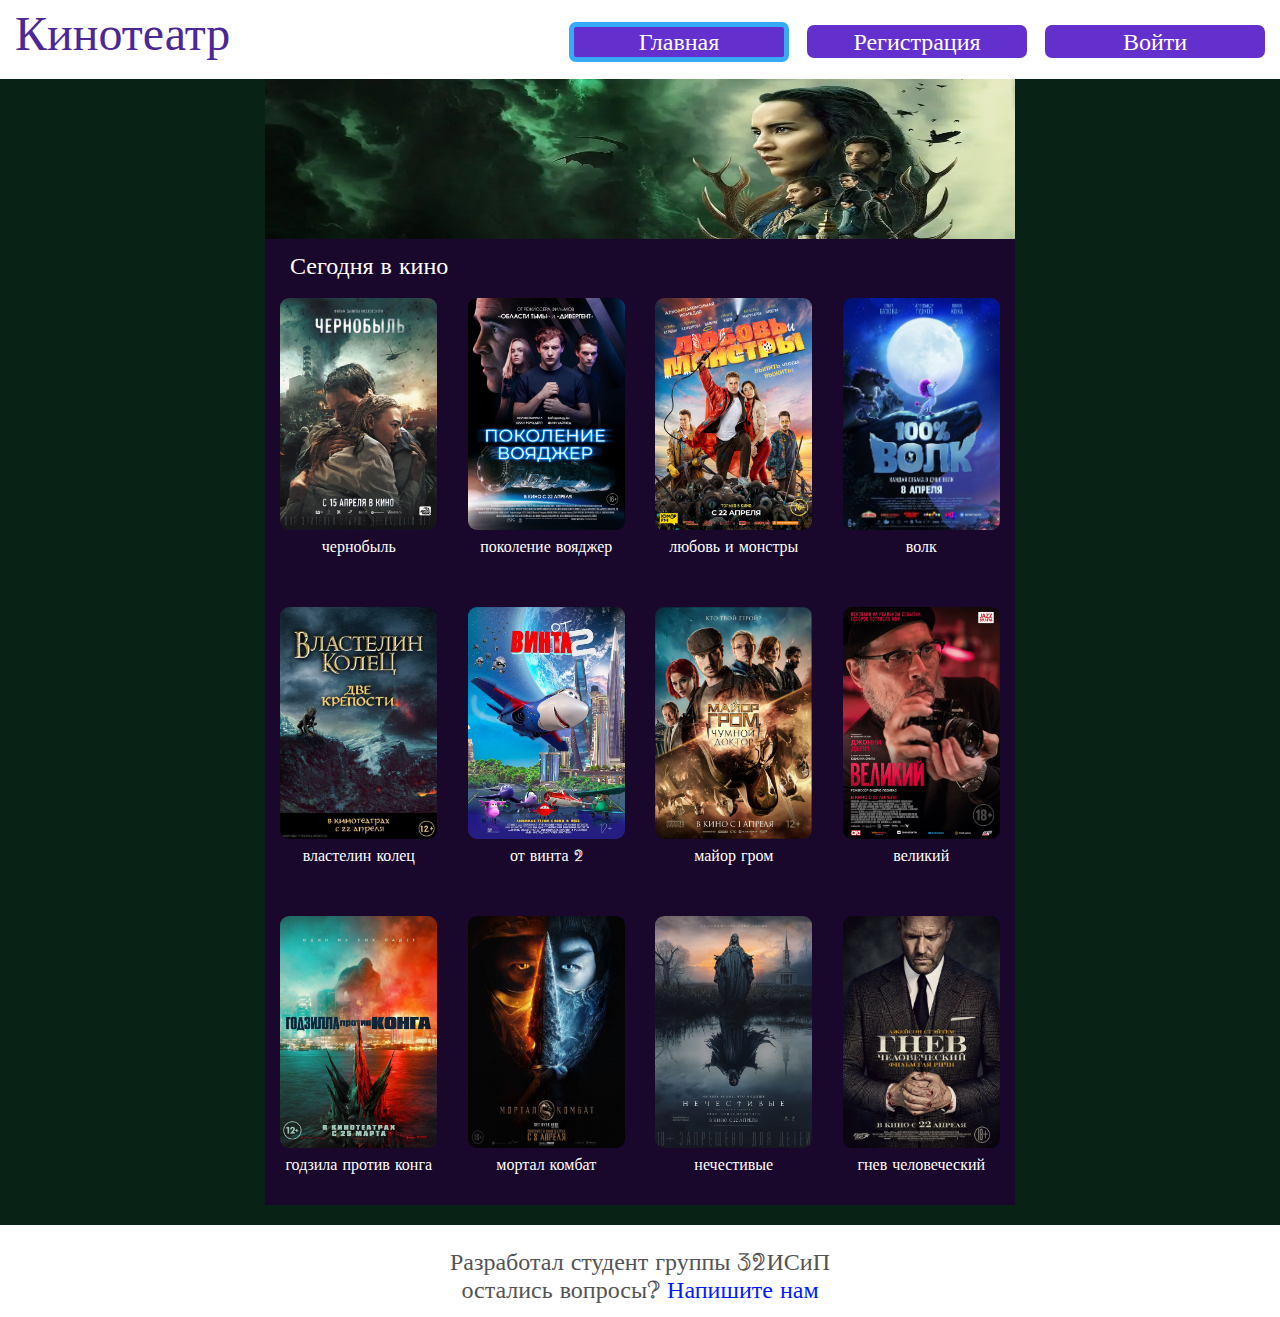
<file: index.html>
<!DOCTYPE html>
<html lang="en">
  <head>
    <meta charset="UTF-8" />
    <meta http-equiv="X-UA-Compatible" content="IE=edge" />
    <meta name="viewport" content="width=device-width, initial-scale=1.0" />
    <title>Document</title>
    <link rel="stylesheet" href="style.css" />
    <link rel="preconnect" href="https://fonts.gstatic.com" />
    <link
      href="https://fonts.googleapis.com/css2?family=Ribeye+Marrow&display=swap"
      rel="stylesheet"
    />
  </head>
  <body>
    <header class="header">
      <div class="header__container">
        <div class="header__title">Кинотеатр</div>
        <div class="menu-burger__header">
          <span></span>
        </div>
        <div class="header__nav">
          <div class="header__link active">
            <a href="index.html">Главная</a>
          </div>
          <div class="header__link"><a href="reg.html">Регистрация</a></div>
          <div class="header__link"><a href="log.html">Войти</a></div>
        </div>
      </div>
    </header>

    <section class="main">
      <div class="container">
        <div class="main__img">
          <img src="./img/995775776298.jpg.webp" alt="" />
        </div>
        <div class="main__content">
          <div class="main__title">Сегодня в кино</div>
          <div class="main__films_inner">
            <div class="main__film_item">
              <img src="./img/1.jpg" alt="" class="main__film-img" />
              <div class="main__film_title">чернобыль</div>
            </div>
            <div class="main__film_item">
              <img src="./img/2.jpg" alt="" class="main__film-img" />
              <div class="main__film_title">поколение вояджер</div>
            </div>
            <div class="main__film_item">
              <img src="./img/3.jpg" alt="" class="main__film-img" />
              <div class="main__film_title">любовь и монстры</div>
            </div>
            <div class="main__film_item">
              <img src="./img/4.jpg" alt="" class="main__film-img" />
              <div class="main__film_title">волк</div>
            </div>
            <div class="main__film_item">
              <img src="./img/5.jpg" alt="" class="main__film-img" />
              <div class="main__film_title">властелин колец</div>
            </div>
            <div class="main__film_item">
              <img src="./img/6.jpg" alt="" class="main__film-img" />
              <div class="main__film_title">от винта 2</div>
            </div>
            <div class="main__film_item">
              <img src="./img/7.jpg" alt="" class="main__film-img" />
              <div class="main__film_title">майор гром</div>
            </div>
            <div class="main__film_item">
              <img src="./img/8.jpg" alt="" class="main__film-img" />
              <div class="main__film_title">великий</div>
            </div>
            <div class="main__film_item">
              <img src="./img/9.jpg" alt="" class="main__film-img" />
              <div class="main__film_title">годзила против конга</div>
            </div>
            <div class="main__film_item">
              <img src="./img/10.jpg" alt="" class="main__film-img" />
              <div class="main__film_title">мортал комбат</div>
            </div>
            <div class="main__film_item">
              <img src="./img/11.jpg" alt="" class="main__film-img" />
              <div class="main__film_title">нечестивые</div>
            </div>
            <div class="main__film_item">
              <img src="./img/12.jpg" alt="" class="main__film-img" />
              <div class="main__film_title">гнев человеческий</div>
            </div>
          </div>
        </div>
      </div>
    </section>

    <footer class="footer">
      Разработал студент группы 32ИСиП <br />
      остались вопросы? <a href="ask.html">Напишите нам</a>
    </footer>

    <script src="script.js"></script>
  </body>
</html>
</file>
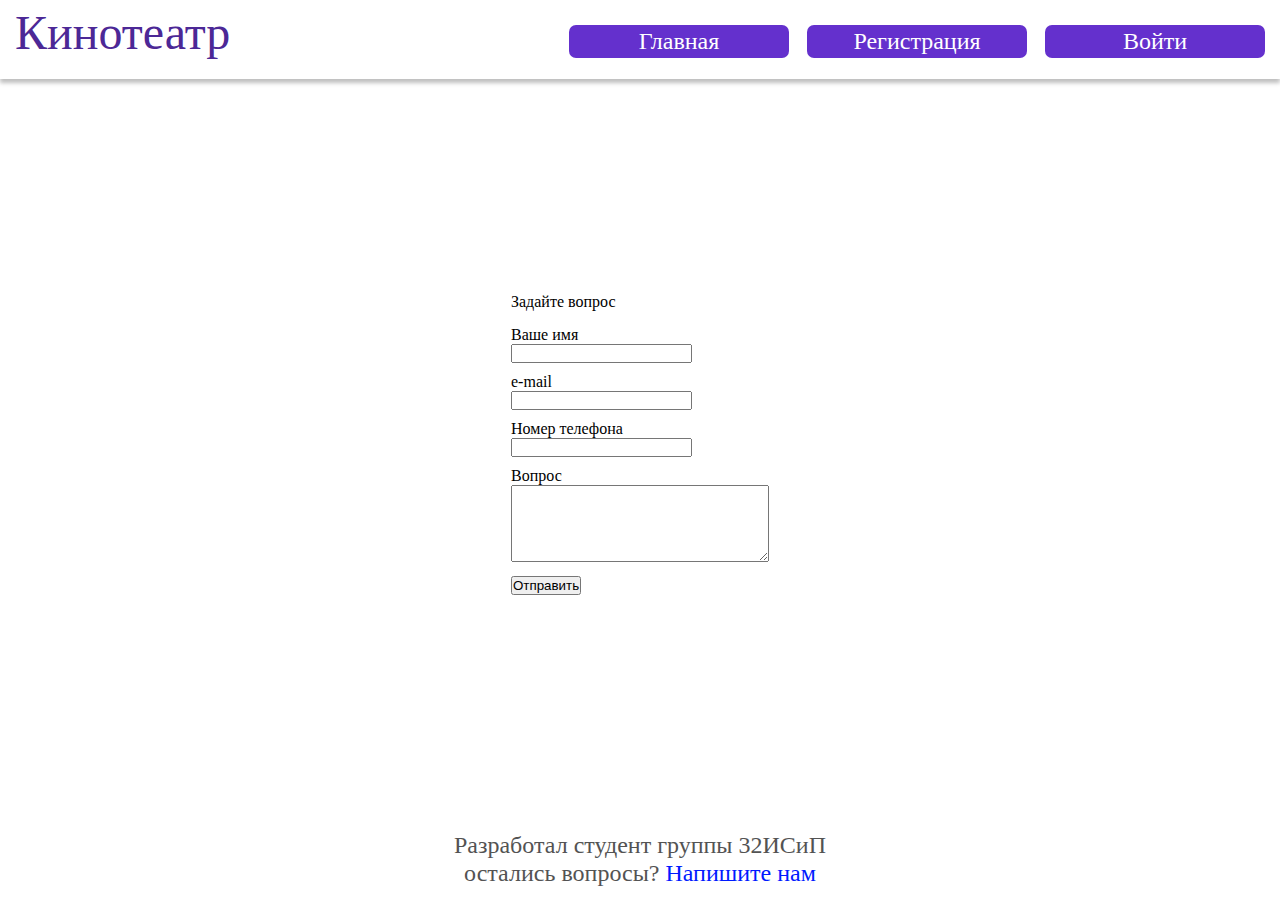
<file: ask.html>
<!DOCTYPE html>
<html lang="en">
  <head>
    <meta charset="UTF-8" />
    <meta http-equiv="X-UA-Compatible" content="IE=edge" />
    <meta name="viewport" content="width=device-width, initial-scale=1.0" />
    <title>Document</title>

    <link rel="stylesheet" href="style.css" />
  </head>
  <body>
    <div class="body__wrap">
      <header class="header">
        <div class="header__container">
          <div class="header__title">Кинотеатр</div>
          <div class="menu-burger__header">
            <span></span>
          </div>
          <div class="header__nav">
            <div class="header__link">
              <a href="index.html">Главная</a>
            </div>
            <div class="header__link"><a href="reg.html">Регистрация</a></div>
            <div class="header__link"><a href="log.html">Войти</a></div>
          </div>
        </div>
      </header>

      <section class="section__form">
        <form action="">
          <p class="ask__title">Задайте вопрос</p>

          <div class="ask__name">
            <p>Ваше имя</p>
            <input type="text" name="" id="" />
          </div>
          <div class="ask__email">
            <p>e-mail</p>
            <input type="email" name="" id="" />
          </div>
          <div class="ask__telephone">
            <p>Номер телефона</p>
            <input type="text" name="" id="" />
          </div>
          <div class="ask__question">
            <p>Вопрос</p>
            <textarea name="" id="" cols="30" rows="5"></textarea>
          </div>
          <button type="submit" class="ask__submit">Отправить</button>
        </form>
      </section>

      <footer class="footer">
        Разработал студент группы 32ИСиП <br />
        остались вопросы? <a href="ask.html">Напишите нам</a>
      </footer>
    </div>

    <script src="script.js"></script>
  </body>
</html>
</file>
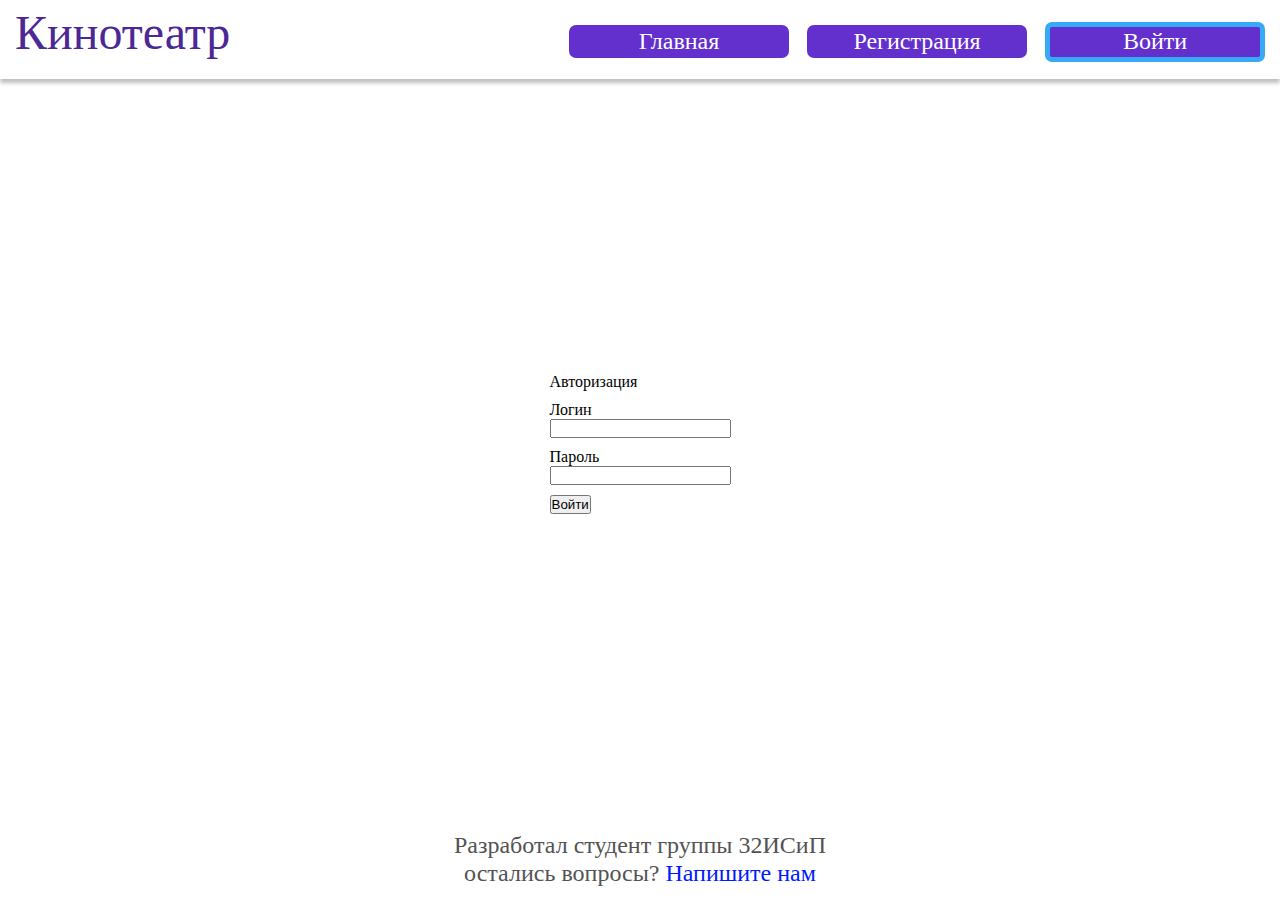
<file: log.html>
<!DOCTYPE html>
<html lang="en">
  <head>
    <meta charset="UTF-8" />
    <meta http-equiv="X-UA-Compatible" content="IE=edge" />
    <meta name="viewport" content="width=device-width, initial-scale=1.0" />
    <title>Document</title>
    <link rel="stylesheet" href="style.css" />
  </head>
  <body>
    <div class="body__wrap">
      <header class="header">
        <div class="header__container">
          <div class="header__title">Кинотеатр</div>
          <div class="menu-burger__header">
            <span></span>
          </div>
          <div class="header__nav">
            <div class="header__link">
              <a href="index.html">Главная</a>
            </div>
            <div class="header__link">
              <a href="reg.html">Регистрация</a>
            </div>
            <div class="header__link active"><a href="log.html">Войти</a></div>
          </div>
        </div>
      </header>
      <section class="section__form">
        <form action="">
          <p class="log__title">Авторизация</p>

          <div class="log__login">
            <p>Логин</p>
            <input type="text" name="" id="" />
          </div>
          <div class="log__password">
            <p>Пароль</p>
            <input type="password" name="" id="" />
          </div>

          <button type="submit" class="ask__submit">Войти</button>
        </form>
      </section>
      <footer class="footer">
        Разработал студент группы 32ИСиП <br />
        остались вопросы? <a href="ask.html">Напишите нам</a>
      </footer>
    </div>
    <script src="script.js"></script>
  </body>
</html>
</file>
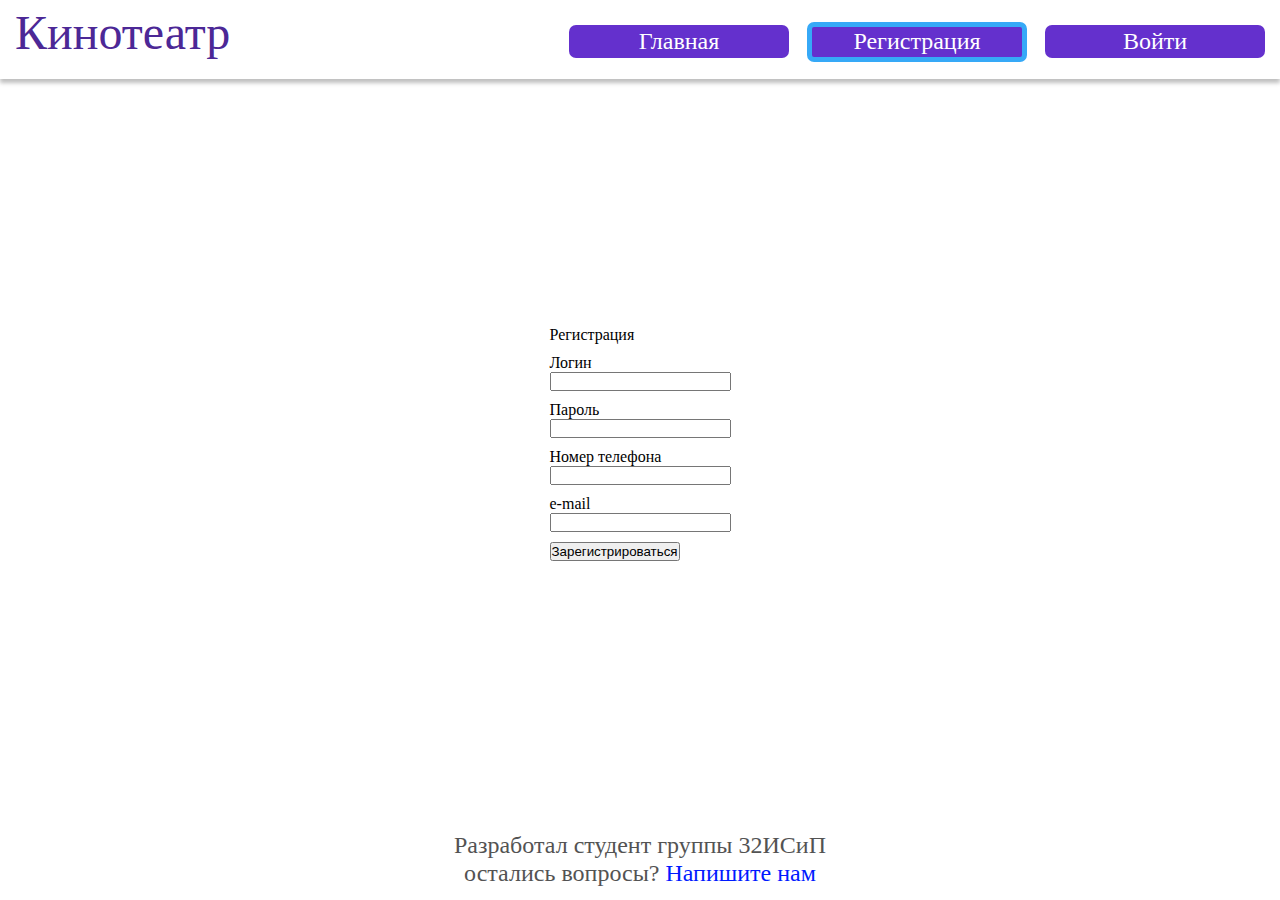
<file: reg.html>
<!DOCTYPE html>
<html lang="en">
  <head>
    <meta charset="UTF-8" />
    <meta http-equiv="X-UA-Compatible" content="IE=edge" />
    <meta name="viewport" content="width=device-width, initial-scale=1.0" />
    <title>Document</title>
    <link rel="stylesheet" href="style.css" />
  </head>
  <body>
    <div class="body__wrap">
      <header class="header">
        <div class="header__container">
          <div class="header__title">Кинотеатр</div>
          <div class="menu-burger__header">
            <span></span>
          </div>
          <div class="header__nav">
            <div class="header__link">
              <a href="index.html">Главная</a>
            </div>
            <div class="header__link active">
              <a href="reg.html">Регистрация</a>
            </div>
            <div class="header__link"><a href="log.html">Войти</a></div>
          </div>
        </div>
      </header>
      <section class="section__form">
        <form action="">
          <p class="log__title">Регистрация</p>

          <div class="log__name">
            <p>Логин</p>
            <input type="text" name="" id="" />
          </div>
          <div class="log__password">
            <p>Пароль</p>
            <input type="password" name="" id="" />
          </div>
          <div class="log__telephone">
            <p>Номер телефона</p>
            <input type="text" name="" id="" />
          </div>
          <div class="log__email">
            <p>e-mail</p>
            <input type="email" name="" id="" />
          </div>
          <button type="submit" class="log__submit">Зарегистрироваться</button>
        </form>
      </section>
      <footer class="footer">
        Разработал студент группы 32ИСиП <br />
        остались вопросы? <a href="ask.html">Напишите нам</a>
      </footer>
    </div>
    <script src="script.js"></script>
  </body>
</html>
</file>
<file: style.css>
* {
  margin: 0;
  padding: 0;
  box-sizing: border-box;
}

body {
  font-family: 'Ribeye Marrow', cursive;
}
.header {
  color: white;
  box-shadow: 0px 4px 4px rgba(0, 0, 0, 0.25);
}
.header__container {
  max-width: 1330px;
  padding: 0 15px;
  width: 100%;
  margin: 0 auto;
  display: flex;
  justify-content: space-between;
  padding-bottom: 13px;
  align-items: baseline;
}
.header__title {
  font-size: 48px;
  line-height: 66px;
  color: #4c2896;
}
.header__nav {
  display: flex;
  align-items: baseline;
}
.header__link {
  background: #6430cd;
  border-radius: 7px;
  width: 220px;
  max-height: 40px;
  height: 100%;
  display: flex;
  justify-content: center;
  align-items: center;
  text-align: center;
}

.menu-burger__header {
  display: none;
}

.header__link + .header__link {
  margin-left: 18px;
}

.header__link.active {
  border: 5px solid #36a9f7;
}

.header__link a {
  color: inherit;
  text-decoration: none;
  font-size: 24px;
  line-height: 33px;
  width: 100%;
  height: 100%;
}
.main {
  background: #082215;
  color: white;
  padding-bottom: 20px;
}
.container {
  max-width: 750px;
  margin: 0 auto;
  width: 100%;
}
.main__img {
  max-height: 160px;
  margin-bottom: -6px;
}
.main__img img {
  width: 100%;
  max-height: 160px;
  max-width: 750px;
}
.main__content {
  background: #19072c;
  text-align: center;
  padding-bottom: 30px;
}
.main__title {
  font-size: 24px;
  line-height: 33px;
  color: #ffffff;
  text-align: left;
  padding: 16px 0 16px 25px;
}
.main__films_inner {
  display: grid;
  grid-template-columns: 1fr 1fr 1fr 1fr;
}
.main__film_item {
  margin-top: 50px;
}

.main__film_item:nth-child(-n + 4) {
  margin-top: 0;
}

.main__film-img {
  width: 100%;
  max-width: 157px;
  height: 232px;
  border-radius: 9px;
}
.main__film_title {
  text-align: center;
}
.footer {
  text-align: center;
  font-size: 24px;
  line-height: 28px;

  color: #535353;
  padding-top: 23px;
  padding-bottom: 13px;
}
footer a {
  color: #001aff;
  text-decoration: none;
}

/* ASK */

.body__wrap {
  min-height: 100vh;
  overflow: hidden;
  display: flex;
  flex-direction: column;
  justify-content: space-between;
  flex-grow: 1;
}

.section__form {
  margin: 0 auto;
}

.ask__title {
  margin-bottom: 15px;
}

form div{
  margin-top: 10px;
}

form button{
  margin-top: 10px;
}

@media (max-width: 1200px) {
  .header__title {
    font-size: 38px;
    line-height: 50px;
  }
  .header__link {
    max-height: 35px;
  }
}

@media (max-width: 950px) {
  .header__link {
    width: 180px;
  }
}

@media (max-width: 900px) {
  .footer {
    font-size: 18px;
    line-height: 24px;
  }
  .header__link {
    height: 35px;
    width: 150px;
  }
  .header__link.active {
    border: 4px solid #36a9f7;
  }
  .header__link a {
    font-size: 18px;
    line-height: 24px;
  }
  .header__link + .header__link {
    margin-left: 10px;
  }
}

@media (max-width: 800px) {
}

@media (max-width: 767px) {
  .menu-burger__header {
    display: block;
    position: relative;
    width: 40px;
    height: 35px;
    display: block;
    margin-left: 10px;
  }
  .menu-burger__header span,
  .menu-burger__header:after,
  .menu-burger__header:before {
    height: 3px;
    width: 100%;
    position: absolute;
    background: #6430cd;

    margin: 0 auto;
  }
  .menu-burger__header span {
    top: 21px;
  }
  .menu-burger__header:after,
  .menu-burger__header:before {
    content: '';
  }
  .menu-burger__header:after {
    bottom: 2px;
  }
  .menu-burger__header:before {
    top: 12px;
  }
  .header__nav {
    flex-direction: column;
    justify-content: center;
    position: absolute;
    align-items: center;
    top: 60px;
    left: -100%;
    background: #6430cd;
    box-shadow: #ccc;
    width: 100%;
    box-shadow: 0 4px 2px -2px rgba(36, 36, 36, 0.17);
    transition: all 0.3s ease;
  }
  .header__nav.open-menu {
    left: 0;
  }
  .header__link + .header__link {
    margin-left: 0px;
  }
  .header__link.active {
    color: #36a9f7;
    border: none;
  }
  .menu-burger__header.open-menu span {
    opacity: 0;
    transition: 0.5s;
  }
  .menu-burger__header.open-menu:before {
    transform: rotate(38deg);
    top: 16px;
    transition: 0.4s;
  }
  .menu-burger__header.open-menu:after {
    transform: rotate(-38deg);
    bottom: 16px;
    transition: 0.4s;
  }
}

@media (max-width: 700px) {
  .main__films_inner {
    grid-template-columns: 1fr 1fr 1fr;
  }
  .main__film_item:nth-child(4) {
    margin-top: 50px;
  }
  .footer {
    font-size: 18px;
    line-height: 24px;
  }
}

@media (max-width: 600px) {
  .footer {
    font-size: 16px;
    line-height: 20px;
  }
}

@media (max-width: 530px) {
  .main__films_inner {
    grid-template-columns: 1fr 1fr;
  }
  .main__title {
    text-align: center;
    padding: 0;
    padding: 15px 0;
  }
  .main__film_item:nth-child(3) {
    margin-top: 50px;
  }
  .main {
    background-color: transparent;
  }
}

@media (max-width: 400px) {
  .footer {
    font-size: 16px;
    line-height: 20px;
    padding: 0;
    padding-bottom: 10px;
  }
  .main__films_inner {
    grid-template-columns: 1fr;
  }
  .main__film_item {
    margin-top: 35px !important;
  }
  .main__film_title {
    margin-top: -5px;
  }
}

@media (max-width: 350px) {
  .footer {
    font-size: 14px;
    line-height: 16px;
  }
}
</file>
